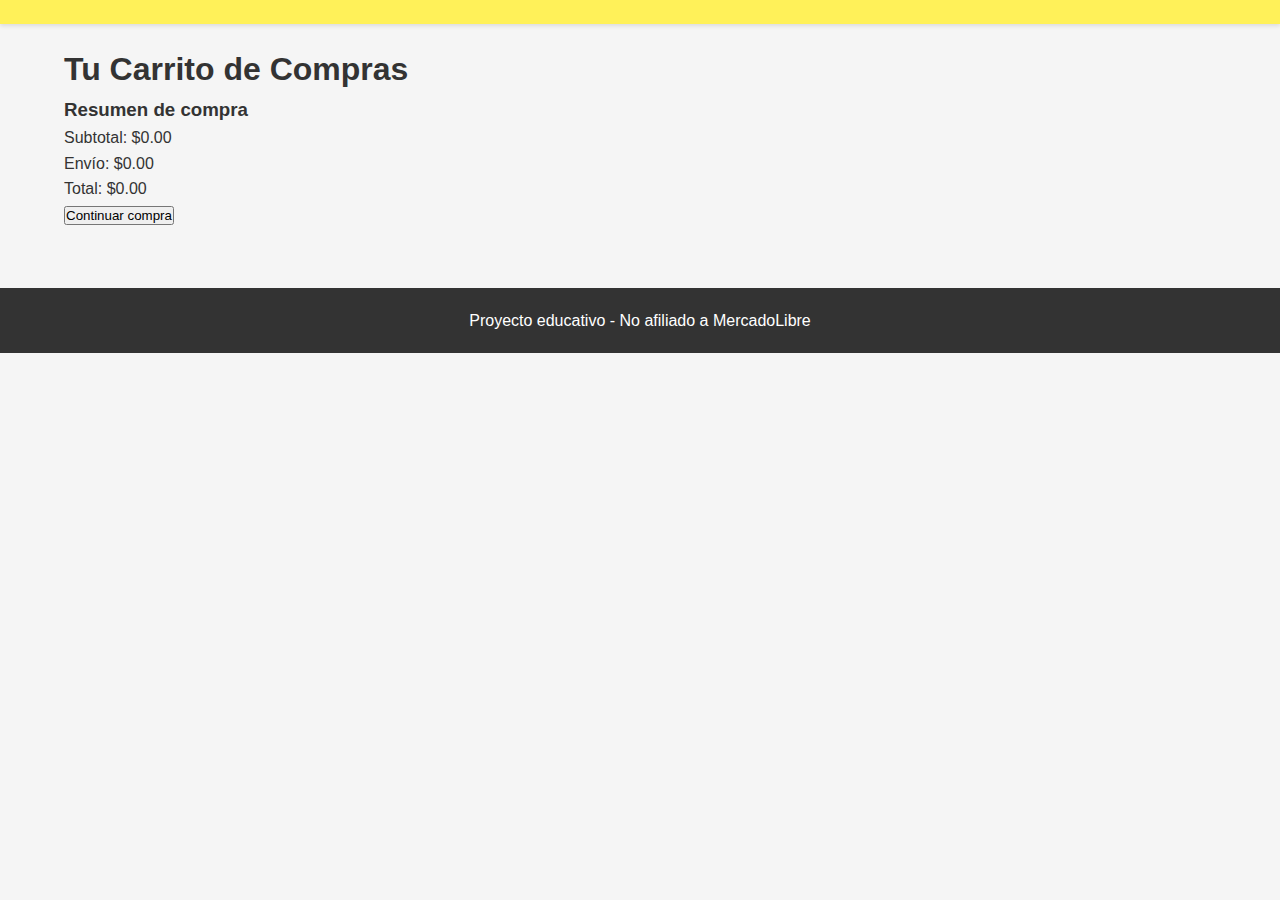
<file: carrito.html>
<!DOCTYPE html>
<html lang="es">
<head>
    <meta charset="UTF-8">
    <meta name="viewport" content="width=device-width, initial-scale=1.0">
    <title>MiMercado - Carrito</title>
    <link rel="stylesheet" href="css/main.css">
    <link rel="stylesheet" href="css/header.css">
    <link rel="stylesheet" href="css/responsive.css">
</head>
<body>
    <header>
        <!-- Mismo header que index.html -->
    </header>

    <main class="container">
        <h1>Tu Carrito de Compras</h1>
        
        <div class="cart-items">
            <!-- Productos en carrito se cargarán con JS -->
        </div>
        
        <div class="cart-summary">
            <div class="summary-card">
                <h3>Resumen de compra</h3>
                <div class="summary-row">
                    <span>Subtotal:</span>
                    <span id="subtotal">$0.00</span>
                </div>
                <div class="summary-row">
                    <span>Envío:</span>
                    <span id="shipping">$0.00</span>
                </div>
                <div class="summary-row total">
                    <span>Total:</span>
                    <span id="total">$0.00</span>
                </div>
                <button class="checkout-btn">Continuar compra</button>
            </div>
        </div>
    </main>

    <footer>
        <p>Proyecto educativo - No afiliado a MercadoLibre</p>
    </footer>

    <script src="js/cart.js"></script>
    <script src="js/app.js"></script>
</body>
</html>
</file>
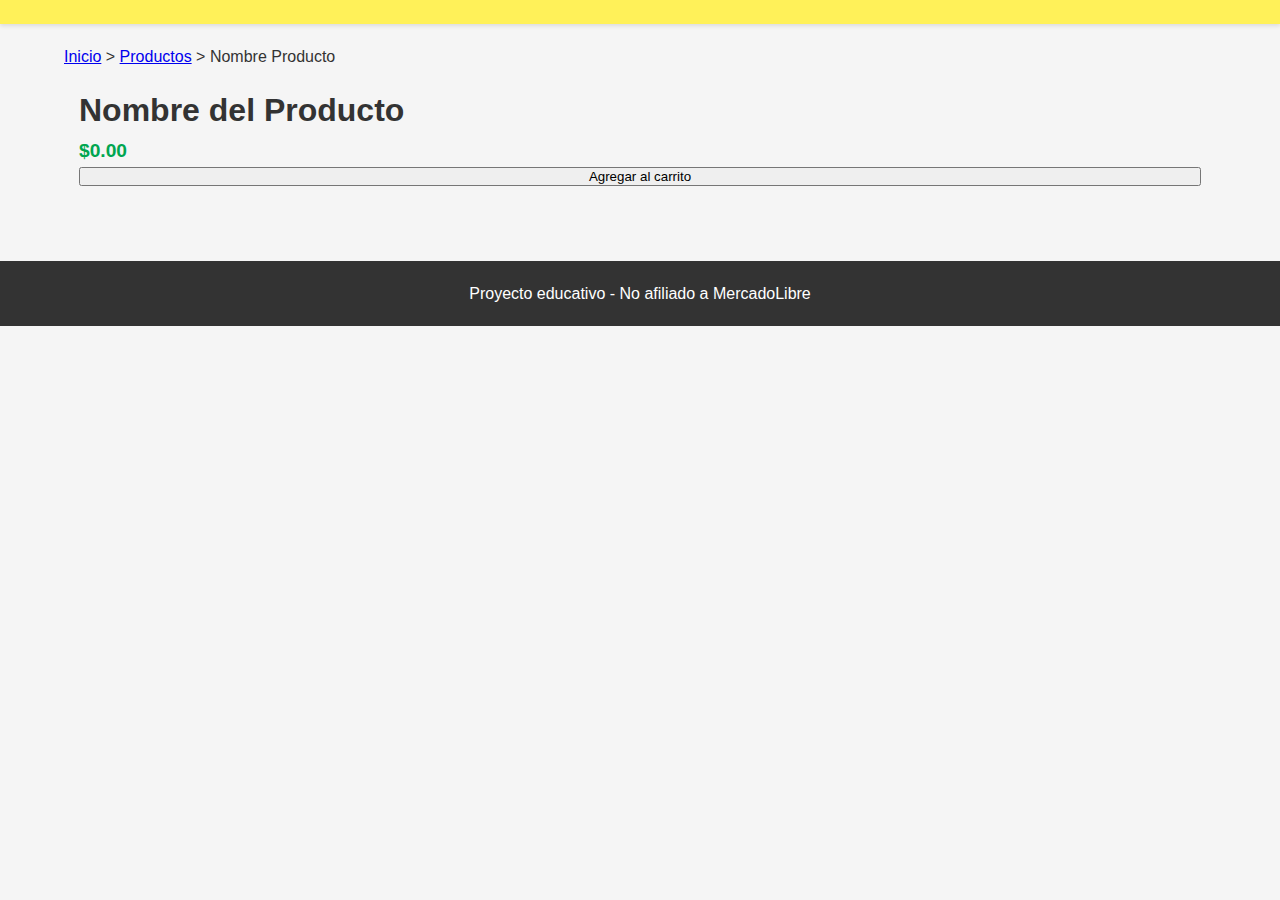
<file: detalle-producto.html>
<!DOCTYPE html>
<html lang="es">
<head>
    <meta charset="UTF-8">
    <meta name="viewport" content="width=device-width, initial-scale=1.0">
    <title>MiMercado - Detalle de Producto</title>
    <link rel="stylesheet" href="css/main.css">
    <link rel="stylesheet" href="css/header.css">
    <link rel="stylesheet" href="css/responsive.css">
</head>
<body>
    <header>
        <!-- Mismo header que index.html -->
    </header>

    <main class="container product-detail-container">
        <div class="breadcrumb">
            <a href="index.html">Inicio</a> > <a href="productos.html">Productos</a> > <span>Nombre Producto</span>
        </div>
        
        <div class="product-detail">
            <div class="product-gallery">
                <!-- Imágenes se cargarán con JS -->
            </div>
            
            <div class="product-info">
                <h1 id="product-title">Nombre del Producto</h1>
                <div class="price" id="product-price">$0.00</div>
                <button class="add-to-cart">Agregar al carrito</button>
                <div class="product-description">
                    <!-- Descripción se cargará con JS -->
                </div>
            </div>
        </div>
    </main>

    <footer>
        <p>Proyecto educativo - No afiliado a MercadoLibre</p>
    </footer>

    <script src="js/products.js"></script>
    <script src="js/app.js"></script>
</body>
</html>
</file>
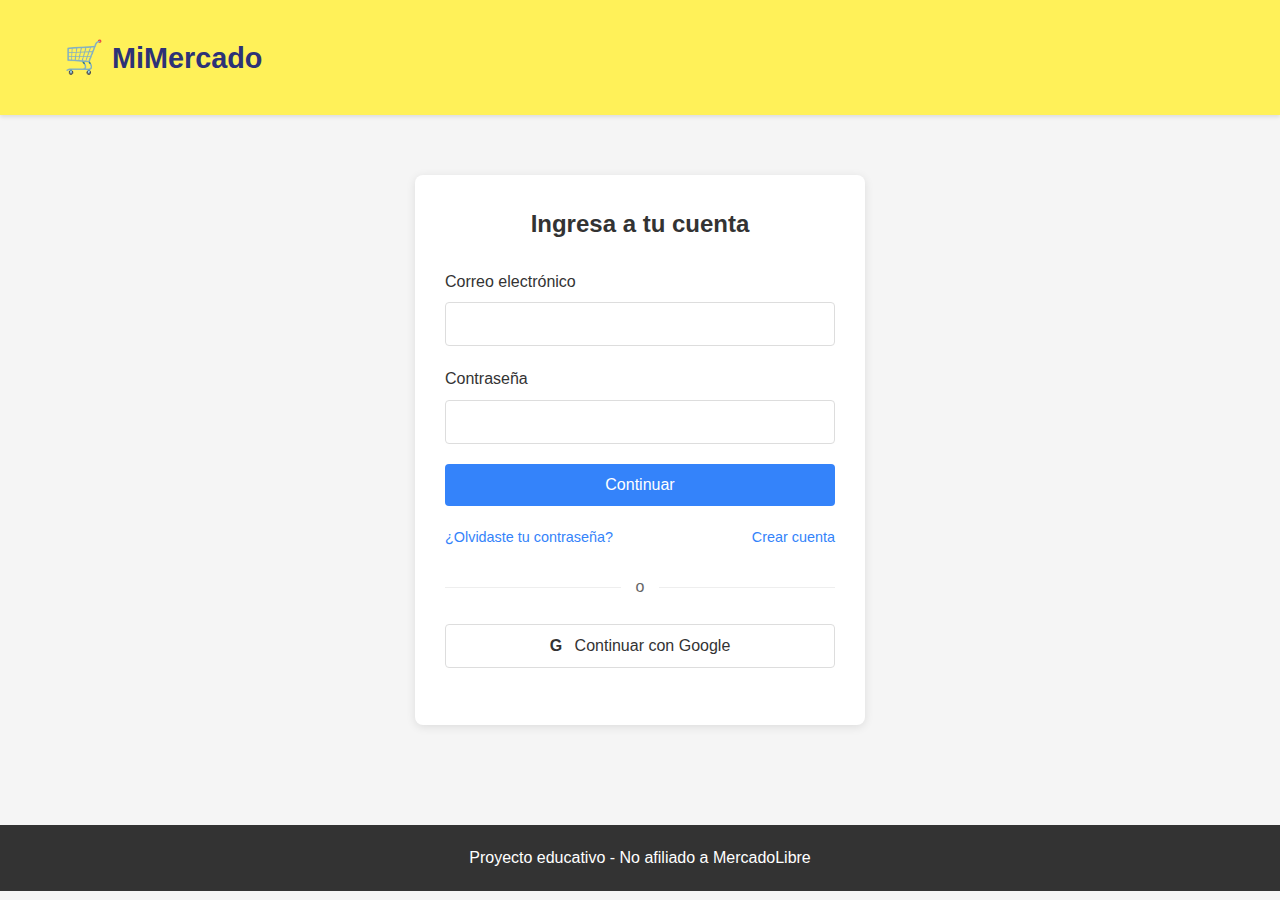
<file: login.html>
<!DOCTYPE html>
<html lang="es">
<head>
    <meta charset="UTF-8">
    <meta name="viewport" content="width=device-width, initial-scale=1.0">
    <title>MiMercado - Iniciar Sesión</title>
    <link rel="stylesheet" href="css/main.css">
    <link rel="stylesheet" href="css/header.css">
    <link rel="stylesheet" href="css/auth.css">
</head>
<body>
    <header>
        <div class="container header-container">
            <a href="index.html" class="logo">
                <span class="logo-icon">🛒</span>
                <span>MiMercado</span>
            </a>
        </div>
    </header>

    <main class="container">
        <div class="auth-container">
            <div class="auth-card">
                <h1>Ingresa a tu cuenta</h1>
                
                <form id="login-form">
                    <div class="form-group">
                        <label for="email">Correo electrónico</label>
                        <input type="email" id="email" required>
                    </div>
                    
                    <div class="form-group">
                        <label for="password">Contraseña</label>
                        <input type="password" id="password" required>
                    </div>
                    
                    <button type="submit" class="btn btn-primary">Continuar</button>
                </form>
                
                <div class="auth-links">
                    <a href="#">¿Olvidaste tu contraseña?</a>
                    <a href="register.html">Crear cuenta</a>
                </div>
                
                <div class="auth-divider">
                    <span>o</span>
                </div>
                
                <button class="btn btn-secondary">
                    <i>G</i> Continuar con Google
                </button>
            </div>
        </div>
    </main>

    <footer>
        <p>Proyecto educativo - No afiliado a MercadoLibre</p>
    </footer>

    <script src="js/auth.js"></script>
</body>
</html>
</file>
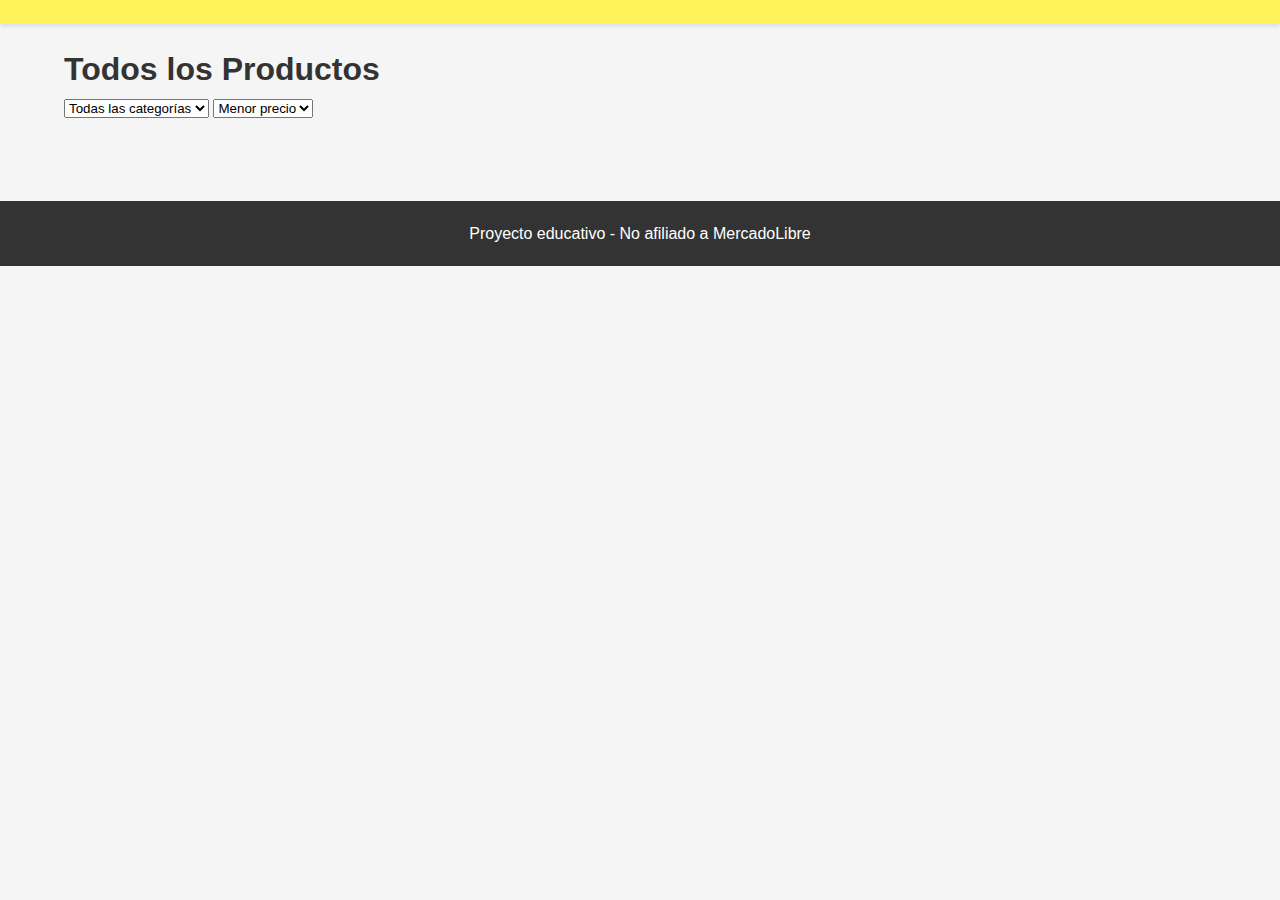
<file: productos.html>
<!DOCTYPE html>
<html lang="es">
<head>
    <meta charset="UTF-8">
    <meta name="viewport" content="width=device-width, initial-scale=1.0">
    <title>MiMercado - Productos</title>
    <link rel="stylesheet" href="css/main.css">
    <link rel="stylesheet" href="css/header.css">
    <link rel="stylesheet" href="css/responsive.css">
</head>
<body>
    <header>
        <!-- Mismo header que index.html -->
    </header>

    <main class="container">
        <h1>Todos los Productos</h1>
        
        <div class="filters">
            <select id="category-filter">
                <option value="all">Todas las categorías</option>
            </select>
            <select id="sort-by">
                <option value="price-asc">Menor precio</option>
                <option value="price-desc">Mayor precio</option>
            </select>
        </div>
        
        <div class="product-grid">
            <!-- Productos se cargarán con JS -->
        </div>
    </main>

    <footer>
        <p>Proyecto educativo - No afiliado a MercadoLibre</p>
    </footer>

    <script src="js/products.js"></script>
    <script src="js/app.js"></script>
</body>
</html>
</file>
<file: css/main.css>
/* Estilos base */
* {
    margin: 0;
    padding: 0;
    box-sizing: border-box;
    font-family: 'Segoe UI', Tahoma, Geneva, Verdana, sans-serif;
}

body {
    background-color: #f5f5f5;
    color: #333;
    line-height: 1.6;
}

.container {
    width: 90%;
    max-width: 1200px;
    margin: 0 auto;
    padding: 20px 0;
}

/* Header */
header {
    background-color: #fff159;
    padding: 15px 0;
    box-shadow: 0 2px 4px rgba(0,0,0,0.1);
}

.header-container {
    display: flex;
    justify-content: space-between;
    align-items: center;
}

.logo {
    font-size: 2rem;
    font-weight: bold;
    color: #3483fa;
}

.search-bar {
    flex: 1;
    max-width: 600px;
    margin: 0 20px;
    display: flex;
}

.search-bar input {
    flex: 1;
    padding: 10px 15px;
    border: 1px solid #ddd;
    border-radius: 4px 0 0 4px;
    font-size: 1rem;
}

.search-bar button {
    padding: 10px 15px;
    background: #3483fa;
    color: white;
    border: none;
    border-radius: 0 4px 4px 0;
    cursor: pointer;
}

.user-actions a {
    margin-left: 15px;
    text-decoration: none;
    color: #333;
}

/* Product Grid */
.product-grid {
    display: grid;
    grid-template-columns: repeat(auto-fill, minmax(220px, 1fr));
    gap: 20px;
    margin-top: 20px;
}

/* Tarjetas de productos mejoradas */
.product-card {
    background: white;
    border-radius: 8px;
    overflow: hidden;
    box-shadow: 0 2px 8px rgba(0,0,0,0.1);
    transition: all 0.3s ease;
    position: relative;
    height: 100%;
    display: flex;
    flex-direction: column;
}

.product-card:hover {
    transform: translateY(-5px);
    box-shadow: 0 5px 15px rgba(0,0,0,0.15);
}

.product-image {
    position: relative;
    height: 200px;
    overflow: hidden;
}

.product-image img {
    width: 100%;
    height: 100%;
    object-fit: cover;
    transition: transform 0.5s ease;
}

.product-card:hover .product-image img {
    transform: scale(1.05);
}

.product-badge {
    position: absolute;
    top: 10px;
    left: 10px;
    background: #ff3b30;
    color: white;
    padding: 4px 8px;
    border-radius: 3px;
    font-size: 0.75rem;
    font-weight: bold;
}

.product-info {
    padding: 15px;
    display: flex;
    flex-direction: column;
    flex-grow: 1;
}

.product-price {
    font-weight: bold;
    color: #00a650;
    font-size: 1.2rem;
    margin: 8px 0;
}

.product-title {
    font-size: 0.95rem;
    color: #333;
    margin-bottom: 10px;
    flex-grow: 1;
}

.product-shipping {
    color: #00a650;
    font-size: 0.85rem;
    margin-bottom: 8px;
}

.product-rating {
    display: flex;
    align-items: center;
    color: #666;
    font-size: 0.85rem;
}

.stars {
    color: #ffc107;
    margin-right: 5px;
}

.add-to-cart-btn {
    background: #3483fa;
    color: white;
    border: none;
    padding: 8px 12px;
    border-radius: 4px;
    cursor: pointer;
    margin-top: 10px;
    transition: background 0.3s;
    font-weight: 500;
}

.add-to-cart-btn:hover {
    background: #2968c8;
}

.product-card img {
    width: 100%;
    height: 200px;
    object-fit: cover;
}

.product-info {
    padding: 15px;
}

.product-info h3 {
    font-size: 1.1rem;
    margin-bottom: 10px;
}

.price {
    font-weight: bold;
    color: #00a650;
    font-size: 1.2rem;
}

/* Carrusel de productos */
.products-carousel {
    margin: 30px 0;
}

.carousel-container {
    position: relative;
    padding: 0 40px;
}

.carousel-track {
    display: flex;
    overflow-x: auto;
    scroll-snap-type: x mandatory;
    gap: 15px;
    padding: 10px 0 20px;
    scrollbar-width: none; /* Firefox */
    -ms-overflow-style: none; /* IE/Edge */
}

.carousel-track::-webkit-scrollbar {
    display: none; /* Chrome/Safari/Opera */
}

.carousel-btn {
    position: absolute;
    top: 50%;
    transform: translateY(-50%);
    background: white;
    border: 1px solid #ddd;
    border-radius: 50%;
    width: 40px;
    height: 40px;
    display: flex;
    align-items: center;
    justify-content: center;
    cursor: pointer;
    box-shadow: 0 2px 5px rgba(0,0,0,0.1);
    z-index: 10;
}

.carousel-btn.prev {
    left: 0;
}

.carousel-btn.next {
    right: 0;
}

.carousel-btn:hover {
    background: #f8f8f8;
}

/* Tarjetas en carrusel */
.carousel-track .product-card {
    scroll-snap-align: start;
    min-width: 220px;
    flex: 0 0 auto;
}

/* Footer */
footer {
    background: #333;
    color: white;
    text-align: center;
    padding: 20px 0;
    margin-top: 40px;
}
</file>
<file: css/header.css>
/* Header responsive */
@media (max-width: 768px) {
    .header-container {
        flex-direction: column;
        gap: 10px;
    }
    
    .logo {
        align-self: flex-start;
    }
    
    .search-bar {
        width: 100%;
        margin: 10px 0;
    }
    
    .user-actions {
        align-self: flex-end;
    }
}

/* Header mejorado */
header {
    background-color: #fff159;
    padding: 12px 0;
    box-shadow: 0 2px 4px rgba(0,0,0,0.1);
    position: sticky;
    top: 0;
    z-index: 100;
}

.header-container {
    display: flex;
    align-items: center;
    justify-content: space-between;
    gap: 20px;
}

.logo {
    font-size: 1.8rem;
    font-weight: 800;
    color: #2d3277;
    text-decoration: none;
    display: flex;
    align-items: center;
    gap: 8px;
}

.logo-icon {
    font-size: 2rem;
}

.search-bar {
    flex: 1;
    max-width: 600px;
    display: flex;
    background: white;
    border-radius: 4px;
    overflow: hidden;
    box-shadow: 0 1px 2px rgba(0,0,0,0.1);
}

.search-bar input {
    flex: 1;
    padding: 12px 15px;
    border: none;
    font-size: 1rem;
    outline: none;
}

.search-bar button {
    padding: 0 20px;
    background: transparent;
    border: none;
    cursor: pointer;
    color: #666;
    transition: all 0.3s;
}

.search-bar button:hover {
    background: #f8f8f8;
    color: #3483fa;
}

.user-actions {
    display: flex;
    gap: 20px;
    align-items: center;
}

.nav-link {
    text-decoration: none;
    color: #333;
    font-size: 0.9rem;
    display: flex;
    flex-direction: column;
    align-items: center;
    transition: color 0.3s;
}

.nav-link i {
    font-size: 1.3rem;
    margin-bottom: 3px;
}

.nav-link:hover {
    color: #3483fa;
}

.cart-count {
    background: #ff3b30;
    color: white;
    font-size: 0.7rem;
    border-radius: 50%;
    width: 18px;
    height: 18px;
    display: flex;
    justify-content: center;
    align-items: center;
    position: absolute;
    top: -5px;
    right: -8px;
}

.cart-link {
    position: relative;
}

/* Menú hamburguesa para móviles */
.menu-toggle {
    display: none;
    background: none;
    border: none;
    font-size: 1.5rem;
    cursor: pointer;
}

/* Responsive */
@media (max-width: 768px) {
    .header-container {
        flex-wrap: wrap;
    }
    
    .search-bar {
        order: 3;
        min-width: 100%;
        margin-top: 10px;
    }
    
    .menu-toggle {
        display: block;
    }
    
    .user-actions .nav-link span {
        display: none;
    }
}
</file>
<file: css/responsive.css>
/* Responsive Design */
@media (max-width: 768px) {
    .product-grid {
        grid-template-columns: repeat(auto-fill, minmax(150px, 1fr));
    }
    
    .product-detail-container {
        flex-direction: column;
    }
    
    .cart-summary {
        margin-top: 30px;
    }
}

@media (max-width: 480px) {
    .product-grid {
        grid-template-columns: 1fr 1fr;
    }
    
    .header-container {
        flex-wrap: wrap;
    }
    
    .user-actions {
        margin-top: 10px;
        width: 100%;
        justify-content: center;
    }
}
</file>
<file: css/auth.css>
/* Estilos para autenticación */
.auth-container {
    display: flex;
    justify-content: center;
    padding: 40px 0;
    min-height: 70vh;
}

.auth-card {
    background: white;
    border-radius: 8px;
    box-shadow: 0 2px 10px rgba(0,0,0,0.1);
    padding: 30px;
    width: 100%;
    max-width: 450px;
}

.auth-card h1 {
    font-size: 1.5rem;
    margin-bottom: 25px;
    text-align: center;
}

.form-group {
    margin-bottom: 20px;
}

.form-group label {
    display: block;
    margin-bottom: 8px;
    font-weight: 500;
    color: #333;
}

.form-group input {
    width: 100%;
    padding: 12px 15px;
    border: 1px solid #ddd;
    border-radius: 4px;
    font-size: 1rem;
    transition: border 0.3s;
}

.form-group input:focus {
    border-color: #3483fa;
    outline: none;
}

.btn {
    display: block;
    width: 100%;
    padding: 12px;
    border: none;
    border-radius: 4px;
    font-size: 1rem;
    font-weight: 500;
    cursor: pointer;
    text-align: center;
    transition: background 0.3s;
}

.btn-primary {
    background: #3483fa;
    color: white;
}

.btn-primary:hover {
    background: #2968c8;
}

.btn-secondary {
    background: white;
    border: 1px solid #ddd;
    color: #333;
}

.btn-secondary:hover {
    background: #f8f8f8;
}

.btn i {
    font-style: normal;
    font-weight: bold;
    margin-right: 8px;
}

.auth-links {
    display: flex;
    justify-content: space-between;
    margin: 20px 0;
}

.auth-links a {
    color: #3483fa;
    text-decoration: none;
    font-size: 0.9rem;
}

.auth-divider {
    position: relative;
    text-align: center;
    margin: 25px 0;
}

.auth-divider span {
    background: white;
    padding: 0 15px;
    position: relative;
    z-index: 1;
    color: #666;
}

.auth-divider::before {
    content: "";
    position: absolute;
    top: 50%;
    left: 0;
    right: 0;
    height: 1px;
    background: #eee;
    z-index: 0;
}
</file>
